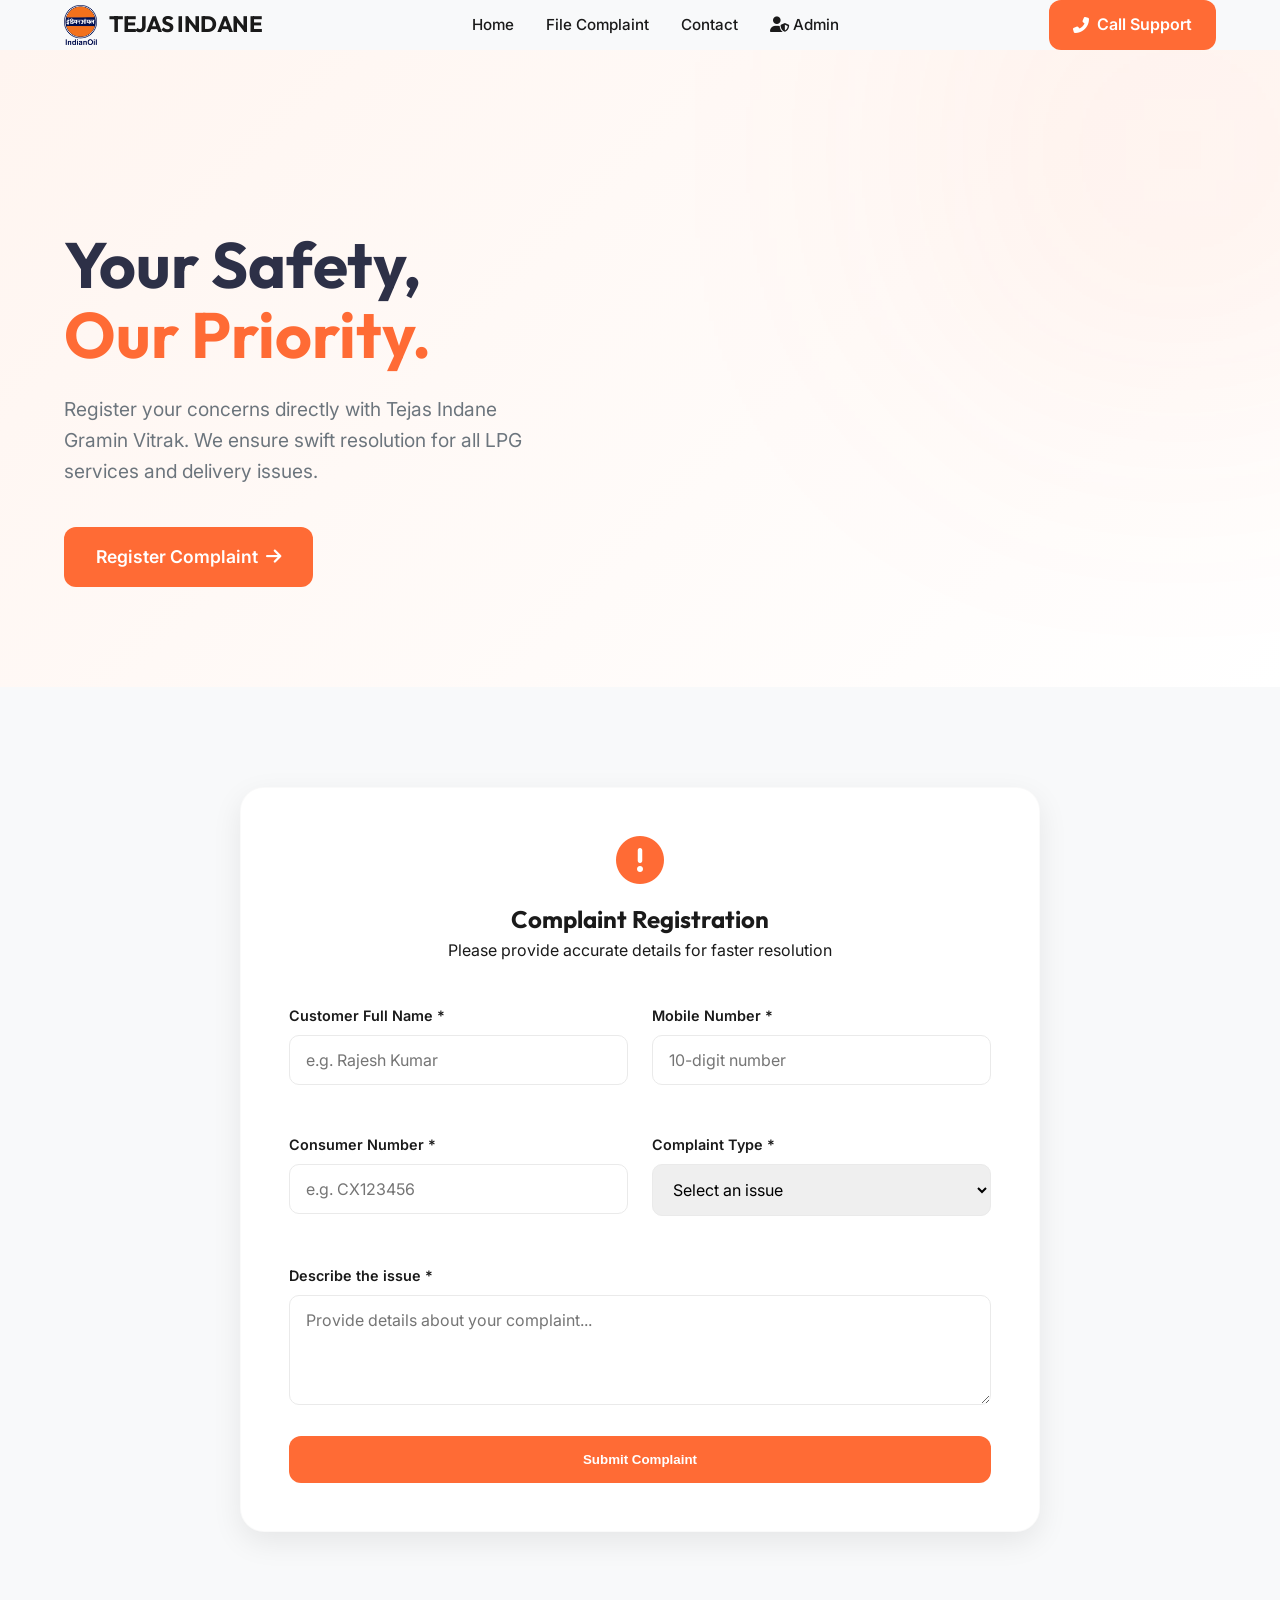
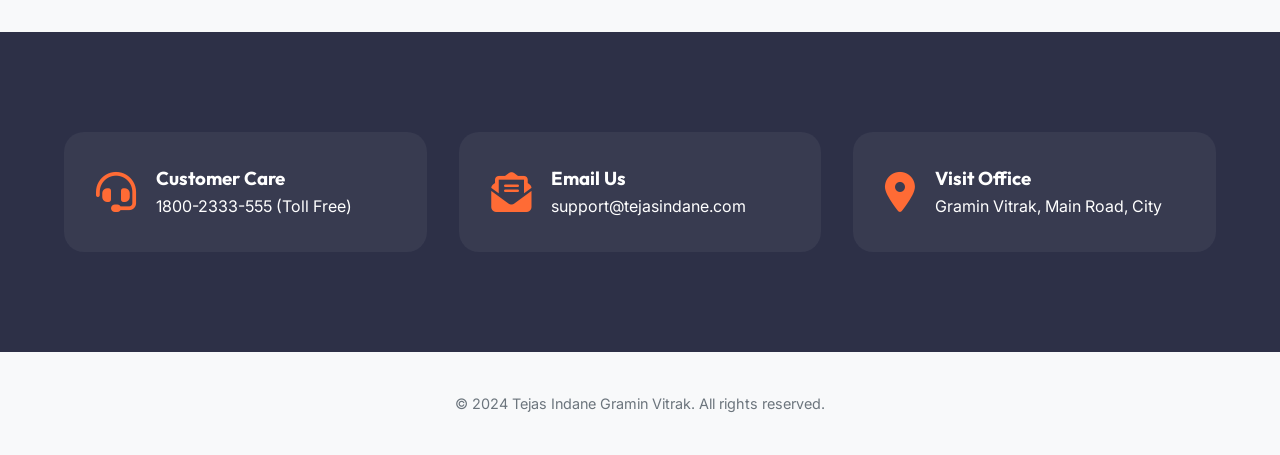
<file: frontend/index.html>
<!DOCTYPE html>
<html lang="en">

<head>
    <meta charset="UTF-8">
    <meta name="viewport" content="width=device-width, initial-scale=1.0">
    <title>Tejas Indane Gramin Vitrak | Complaint Portal</title>
    <link rel="stylesheet" href="style.css">
    <link href="https://cdnjs.cloudflare.com/ajax/libs/font-awesome/6.4.0/css/all.min.css" rel="stylesheet">
</head>

<body>
    <header>
        <div class="container">
            <a href="#" class="logo">
                <img src="assets/indian_oil_logo.png" alt="Indian Oil Logo" class="header-logo">
                <h1>TEJAS INDANE</h1>
            </a>
            <nav>
                <a href="#home">Home</a>
                <a href="#complaint">File Complaint</a>
                <a href="#contact">Contact</a>
                <a href="admin.html" class="admin-link"><i class="fas fa-user-shield"></i> Admin</a>
            </nav>
            <a href="tel:+917542923678" class="btn-primary">
                <i class="fas fa-phone-alt"></i> Call Support
            </a>
        </div>
    </header>

    <main>
        <section id="home" class="hero">
            <div class="container">
                <div class="hero-content">
                    <!-- <img src="assets/tejas_indane_logo.jpg" alt="Tejas Indane Logo" class="hero-logo"> -->
                    <h2>Your Safety, <br><span style="color: var(--primary);">Our Priority.</span></h2>
                    <p>Register your concerns directly with Tejas Indane Gramin Vitrak. We ensure swift resolution for
                        all LPG services and delivery issues.</p>
                    <a href="#complaint" class="btn-primary" style="padding: 16px 32px; font-size: 1.1rem;">
                        Register Complaint <i class="fas fa-arrow-right"></i>
                    </a>
                </div>
            </div>
        </section>

        <section id="complaint" class="complaint-section">
            <div class="container">
                <div class="form-card">
                    <div class="form-header">
                        <i class="fas fa-exclamation-circle"></i>
                        <h2>Complaint Registration</h2>
                        <p>Please provide accurate details for faster resolution</p>
                    </div>
                    <form id="complaintForm">
                        <div class="form-grid">
                            <div class="form-group">
                                <label>Customer Full Name *</label>
                                <input type="text" id="customerName" placeholder="e.g. Rajesh Kumar" required>
                            </div>
                            <div class="form-group">
                                <label>Mobile Number *</label>
                                <input type="tel" id="mobileNumber" placeholder="10-digit number" pattern="[0-9]{10}"
                                    required>
                            </div>
                            <div class="form-group">
                                <label>Consumer Number *</label>
                                <input type="text" id="consumerNumber" placeholder="e.g. CX123456" required>
                            </div>
                            <div class="form-group">
                                <label>Complaint Type *</label>
                                <select id="complaintType" required>
                                    <option value="" disabled selected>Select an issue</option>
                                    <option value="Delivery Delay">Delivery Delay</option>
                                    <option value="Gas Leakage">Gas Leakage (Urgent)</option>
                                    <option value="Overcharging">Overcharging</option>
                                    <option value="Refill Issue">Refill Issue</option>
                                    <option value="Staff Behavior">Staff Behavior</option>
                                    <option value="Other">Other</option>
                                </select>
                            </div>
                            <div class="form-group full">
                                <label>Describe the issue *</label>
                                <textarea id="description" rows="4"
                                    placeholder="Provide details about your complaint..." required></textarea>
                            </div>
                        </div>
                        <button type="submit" class="btn-primary"
                            style="width: 100%; justify-content: center; padding: 16px;">
                            Submit Complaint
                        </button>
                    </form>
                    <div id="statusMessage" style="margin-top: 20px; text-align: center; display: none;"></div>
                </div>
            </div>
        </section>

        <section id="contact" class="contact-section">
            <div class="container">
                <div class="contact-grid">
                    <div class="contact-card">
                        <i class="fas fa-headset"></i>
                        <div>
                            <h3>Customer Care</h3>
                            <p>1800-2333-555 (Toll Free)</p>
                        </div>
                    </div>
                    <div class="contact-card">
                        <i class="fas fa-envelope-open-text"></i>
                        <div>
                            <h3>Email Us</h3>
                            <p>support@tejasindane.com</p>
                        </div>
                    </div>
                    <div class="contact-card">
                        <i class="fas fa-map-marker-alt"></i>
                        <div>
                            <h3>Visit Office</h3>
                            <p>Gramin Vitrak, Main Road, City</p>
                        </div>
                    </div>
                </div>
            </div>
        </section>
    </main>

    <footer style="padding: 40px 0; text-align: center; color: var(--text-muted); font-size: 0.9rem;">
        <p>&copy; 2024 Tejas Indane Gramin Vitrak. All rights reserved.</p>
    </footer>

    <script src="script.js"></script>
</body>

</html>
</file>
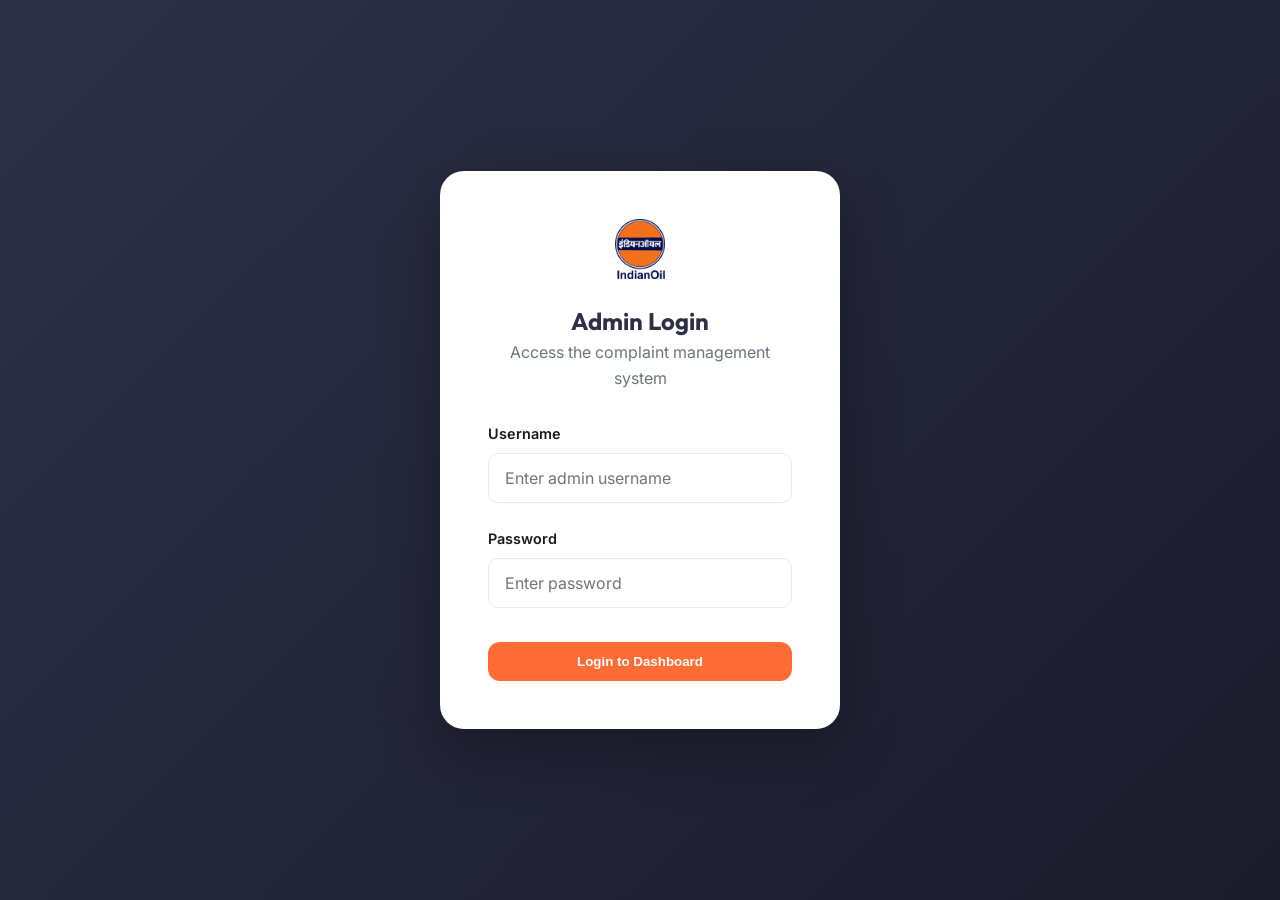
<file: frontend/admin.html>
<!DOCTYPE html>
<html lang="en">

<head>
    <meta charset="UTF-8">
    <meta name="viewport" content="width=device-width, initial-scale=1.0">
    <title>Admin Dashboard | Tejas Indane</title>
    <link rel="stylesheet" href="style.css">
    <link href="https://cdnjs.cloudflare.com/ajax/libs/font-awesome/6.4.0/css/all.min.css" rel="stylesheet">
</head>

<body class="admin-body">
    <!-- Login Section -->
    <div id="loginSection" class="auth-container">
        <div class="auth-card">
            <div style="text-align: center; margin-bottom: 30px;">
                <img src="assets/indian_oil_logo.png" alt="Indian Oil Logo" style="height: 60px; margin-bottom: 15px;">
                <h2 style="font-family: 'Outfit'; color: var(--secondary);">Admin Login</h2>
                <p style="color: var(--text-muted);">Access the complaint management system</p>
            </div>
            <form id="loginForm">
                <div class="form-group">
                    <label>Username</label>
                    <input type="text" id="username" placeholder="Enter admin username" required>
                </div>
                <div class="form-group">
                    <label>Password</label>
                    <input type="password" id="password" placeholder="Enter password" required>
                </div>
                <button type="submit" class="btn-primary"
                    style="width: 100%; justify-content: center; margin-top: 10px;">
                    Login to Dashboard
                </button>
            </form>
            <p id="loginError"
                style="color: var(--danger); text-align: center; margin-top: 15px; font-size: 0.9rem; display: none;">
            </p>
        </div>
    </div>

    <!-- Dashboard Section -->
    <div id="dashboardSection" style="display: none;">
        <header class="admin-header">
            <div class="container" style="display: flex; justify-content: space-between; align-items: center;">
                <div style="display: flex; align-items: center; gap: 15px;">
                    <img src="assets/indian_oil_logo.png" alt="Indian Oil Logo" style="height: 35px;">
                    <h1 style="font-size: 1.5rem; letter-spacing: -0.5px;">ADMIN PANEL</h1>
                </div>
                <div style="display: flex; align-items: center; gap: 20px;">
                    <span id="adminName" style="font-weight: 500; font-size: 0.9rem;"></span>
                    <button id="logoutBtn" class="btn-primary"
                        style="background: rgba(255,255,255,0.1); border: 1px solid rgba(255,255,255,0.2);">
                        <i class="fas fa-sign-out-alt"></i> Logout
                    </button>
                </div>
            </div>
        </header>

        <div class="container">
            <div class="stats-grid">
                <div class="stat-card">
                    <h3>Total Complaints</h3>
                    <div id="totalCount" class="value">0</div>
                </div>
                <div class="stat-card">
                    <h3>Pending Tasks</h3>
                    <div id="pendingCount" class="value" style="color: var(--primary);">0</div>
                </div>
                <div class="stat-card">
                    <h3>Resolved</h3>
                    <div id="resolvedCount" class="value" style="color: var(--success);">0</div>
                </div>
            </div>

            <div class="table-container">
                <div
                    style="padding: 20px; border-bottom: 1px solid #EEE; display: flex; justify-content: space-between; align-items: center;">
                    <h2 style="font-size: 1.2rem;">Recent Complaints</h2>
                    <button id="refreshBtn"
                        style="background: none; border: none; color: var(--primary); cursor: pointer; font-weight: 600;">
                        <i class="fas fa-sync-alt"></i> Refresh Data
                    </button>
                </div>
                <div style="overflow-x: auto;">
                    <table id="complaintsTable">
                        <thead>
                            <tr>
                                <th>Date</th>
                                <th>Customer Info</th>
                                <th>Type</th>
                                <th>Description</th>
                                <th>Status</th>
                                <th>Actions</th>
                            </tr>
                        </thead>
                        <tbody id="complaintsList">
                            <!-- Data will be loaded here -->
                        </tbody>
                    </table>
                </div>
            </div>
        </div>
    </div>

    <!-- Complaint Details Modal -->
    <div id="detailsModal" class="modal" style="display: none;">
        <div class="modal-content">
            <div style="display: flex; justify-content: space-between; align-items: center; margin-bottom: 24px;">
                <h2 style="font-family: 'Outfit'; color: var(--secondary);"><i class="fas fa-info-circle"></i> Complaint
                    Details</h2>
                <span class="close-modal" onclick="closeModal()"
                    style="cursor: pointer; font-size: 1.5rem;">&times;</span>
            </div>
            <div id="modalBody" class="modal-body">
                <!-- Details will be loaded here -->
            </div>
            <hr style="margin: 24px 0; border: 0; border-top: 1px solid #EEE;">
            <div class="whatsapp-section">
                <h3><i class="fab fa-whatsapp"></i> Send Update to Customer</h3>
                <p style="font-size: 0.85rem; color: var(--text-muted); margin-bottom: 12px;">Type a message to send via
                    WhatsApp</p>
                <textarea id="whatsappMessage" rows="3" placeholder="Hello, your complaint regarding..."
                    style="width: 100%; padding: 12px; border-radius: 8px; border: 1.5px solid #EAEAEA; margin-bottom: 12px;"></textarea>
                <button id="sendWhatsAppBtn" class="btn-primary"
                    style="background: #25D366; width: 100%; justify-content: center;">
                    <i class="fab fa-whatsapp"></i> Send via WhatsApp
                </button>
            </div>
        </div>
    </div>

    <style>
        .modal {
            position: fixed;
            top: 0;
            left: 0;
            width: 100%;
            height: 100%;
            background: rgba(0, 0, 0, 0.5);
            backdrop-filter: blur(4px);
            z-index: 2000;
            display: flex;
            align-items: center;
            justify-content: center;
        }

        .modal-content {
            background: white;
            padding: 32px;
            border-radius: 20px;
            width: 100%;
            max-width: 500px;
            box-shadow: 0 20px 60px rgba(0, 0, 0, 0.2);
            animation: slideUp 0.3s ease;
        }

        @keyframes slideUp {
            from {
                transform: translateY(20px);
                opacity: 0;
            }

            to {
                transform: translateY(0);
                opacity: 1;
            }
        }

        .detail-item {
            margin-bottom: 16px;
        }

        .detail-label {
            font-size: 0.75rem;
            font-weight: 700;
            color: var(--text-muted);
            text-transform: uppercase;
            margin-bottom: 4px;
        }

        .detail-value {
            font-size: 1rem;
            color: var(--secondary);
            font-weight: 500;
        }
    </style>

    <script src="admin-script.js"></script>
</body>

</html>
</file>
<file: frontend/style.css>
@import url('https://fonts.googleapis.com/css2?family=Inter:wght@300;400;500;600;700&family=Outfit:wght@400;600;700&display=swap');

:root {
    --primary: #FF6B35;
    --primary-dark: #E85D2A;
    --secondary: #2D3047;
    --accent: #F7C59F;
    --bg-light: #F8F9FA;
    --white: #FFFFFF;
    --text-main: #1A1A1A;
    --text-muted: #6C757D;
    --success: #2ECC71;
    --warning: #F1C40F;
    --danger: #E74C3C;
    --radius: 12px;
    --shadow: 0 10px 30px rgba(0, 0, 0, 0.08);
    --glass: rgba(255, 255, 255, 0.9);
}

* {
    margin: 0;
    padding: 0;
    box-sizing: border-box;
}

body {
    font-family: 'Inter', sans-serif;
    background-color: var(--bg-light);
    color: var(--text-main);
    line-height: 1.6;
    overflow-x: hidden;
}

h1, h2, h3 {
    font-family: 'Outfit', sans-serif;
    font-weight: 700;
}

.container {
    max-width: 1200px;
    margin: 0 auto;
    padding: 0 24px;
}

/* Header */
.main-header {
    background: var(--glass);
    backdrop-filter: blur(10px);
    height: 80px;
    display: flex;
    align-items: center;
    position: fixed;
    top: 0;
    width: 100%;
    z-index: 1000;
    border-bottom: 1px solid rgba(0,0,0,0.05);
}

header .container {
    display: flex;
    justify-content: space-between;
    align-items: center;
    width: 100%;
}

.logo {
    display: flex;
    align-items: center;
    gap: 12px;
    text-decoration: none;
    color: var(--text-main);
}

.header-logo {
    height: 40px;
    width: auto;
    object-fit: contain;
}

.logo h1 {
    font-size: 1.4rem;
    letter-spacing: -0.5px;
}

nav {
    display: flex;
    gap: 32px;
}

nav a {
    text-decoration: none;
    color: var(--text-main);
    font-weight: 500;
    font-size: 0.95rem;
    transition: color 0.3s;
}

nav a:hover {
    color: var(--primary);
}

.btn-primary {
    background: var(--primary);
    color: white;
    padding: 12px 24px;
    border-radius: var(--radius);
    text-decoration: none;
    font-weight: 600;
    transition: all 0.3s;
    border: none;
    cursor: pointer;
    display: inline-flex;
    align-items: center;
    gap: 8px;
}

.btn-primary:hover {
    background: var(--primary-dark);
    transform: translateY(-2px);
    box-shadow: 0 8px 20px rgba(255, 107, 53, 0.3);
}

/* Hero Section */
.hero {
    padding: 180px 0 100px;
    background: linear-gradient(135deg, #FFF5F0 0%, #FFF 100%);
    position: relative;
    overflow: hidden;
}

.hero::after {
    content: '';
    position: absolute;
    top: -100px;
    right: -100px;
    width: 400px;
    height: 400px;
    background: var(--primary);
    filter: blur(150px);
    opacity: 0.1;
    z-index: 0;
}

.hero-content {
    max-width: 700px;
    position: relative;
    z-index: 1;
}

.hero-logo {
    height: 80px;
    width: auto;
    margin-bottom: 24px;
    border-radius: 12px;
    box-shadow: 0 4px 15px rgba(0,0,0,0.1);
}

.hero h2 {
    font-size: 4rem;
    line-height: 1.1;
    margin-bottom: 24px;
    color: var(--secondary);
}

.hero p {
    font-size: 1.2rem;
    color: var(--text-muted);
    margin-bottom: 40px;
    max-width: 500px;
}

/* Complaint Section */
.complaint-section {
    padding: 100px 0;
}

.form-card {
    background: var(--white);
    padding: 48px;
    border-radius: 24px;
    box-shadow: var(--shadow);
    max-width: 800px;
    margin: 0 auto;
    border: 1px solid rgba(0,0,0,0.02);
}

.form-header {
    text-align: center;
    margin-bottom: 40px;
}

.form-header i {
    font-size: 3rem;
    color: var(--primary);
    margin-bottom: 16px;
}

.form-grid {
    display: grid;
    grid-template-columns: 1fr 1fr;
    gap: 24px;
}

.form-group {
    margin-bottom: 24px;
}

.form-group.full {
    grid-column: span 2;
}

.form-group label {
    display: block;
    margin-bottom: 8px;
    font-weight: 600;
    font-size: 0.9rem;
}

.form-group input, .form-group select, .form-group textarea {
    width: 100%;
    padding: 14px 16px;
    border: 1.5px solid #EAEAEA;
    border-radius: 10px;
    font-family: inherit;
    font-size: 1rem;
    transition: all 0.3s;
}

.form-group input:focus, .form-group select:focus, .form-group textarea:focus {
    outline: none;
    border-color: var(--primary);
    box-shadow: 0 0 0 4px rgba(255, 107, 53, 0.1);
}

/* Contact Info */
.contact-section {
    padding: 100px 0;
    background: var(--secondary);
    color: white;
}

.contact-grid {
    display: grid;
    grid-template-columns: repeat(auto-fit, minmax(300px, 1fr));
    gap: 32px;
}

.contact-card {
    background: rgba(255, 255, 255, 0.05);
    padding: 32px;
    border-radius: 20px;
    display: flex;
    align-items: center;
    gap: 20px;
}

.contact-card i {
    font-size: 2.5rem;
    color: var(--primary);
}

/* Admin Dashboard Styles */
.admin-body {
    background: #F0F2F5;
}

.admin-header {
    background: var(--secondary);
    color: white;
    padding: 20px 0;
    margin-bottom: 40px;
}

.stats-grid {
    display: grid;
    grid-template-columns: repeat(auto-fit, minmax(200px, 1fr));
    gap: 24px;
    margin-bottom: 40px;
}

.stat-card {
    background: white;
    padding: 24px;
    border-radius: 16px;
    box-shadow: var(--shadow);
    text-align: center;
}

.stat-card h3 {
    font-size: 0.9rem;
    color: var(--text-muted);
    text-transform: uppercase;
    margin-bottom: 8px;
}

.stat-card .value {
    font-size: 2.5rem;
    font-weight: 700;
    color: var(--secondary);
}

.table-container {
    background: white;
    border-radius: 16px;
    box-shadow: var(--shadow);
    overflow: hidden;
}

table {
    width: 100%;
    border-collapse: collapse;
}

th {
    background: #F8F9FA;
    padding: 16px;
    text-align: left;
    font-size: 0.85rem;
    font-weight: 600;
    color: var(--text-muted);
    border-bottom: 1px solid #EEE;
}

td {
    padding: 16px;
    border-bottom: 1px solid #F5F5F5;
    font-size: 0.9rem;
}

.badge {
    padding: 4px 12px;
    border-radius: 20px;
    font-size: 0.75rem;
    font-weight: 600;
}

.badge-pending { background: #FFF4E5; color: #B45309; }
.badge-resolved { background: #E6FFFA; color: #047481; }

.btn-sm {
    padding: 6px 12px;
    font-size: 0.8rem;
    border-radius: 6px;
}

/* Auth Page */
.auth-container {
    height: 100vh;
    display: flex;
    align-items: center;
    justify-content: center;
    background: linear-gradient(135deg, var(--secondary) 0%, #1A1C2C 100%);
}

.auth-card {
    background: white;
    padding: 48px;
    border-radius: 24px;
    width: 100%;
    max-width: 400px;
    box-shadow: 0 20px 60px rgba(0,0,0,0.3);
}

@media (max-width: 768px) {
    .hero h2 { font-size: 2.5rem; }
    .form-grid { grid-template-columns: 1fr; }
    .form-group.full { grid-column: span 1; }
    nav { display: none; }
}
</file>
